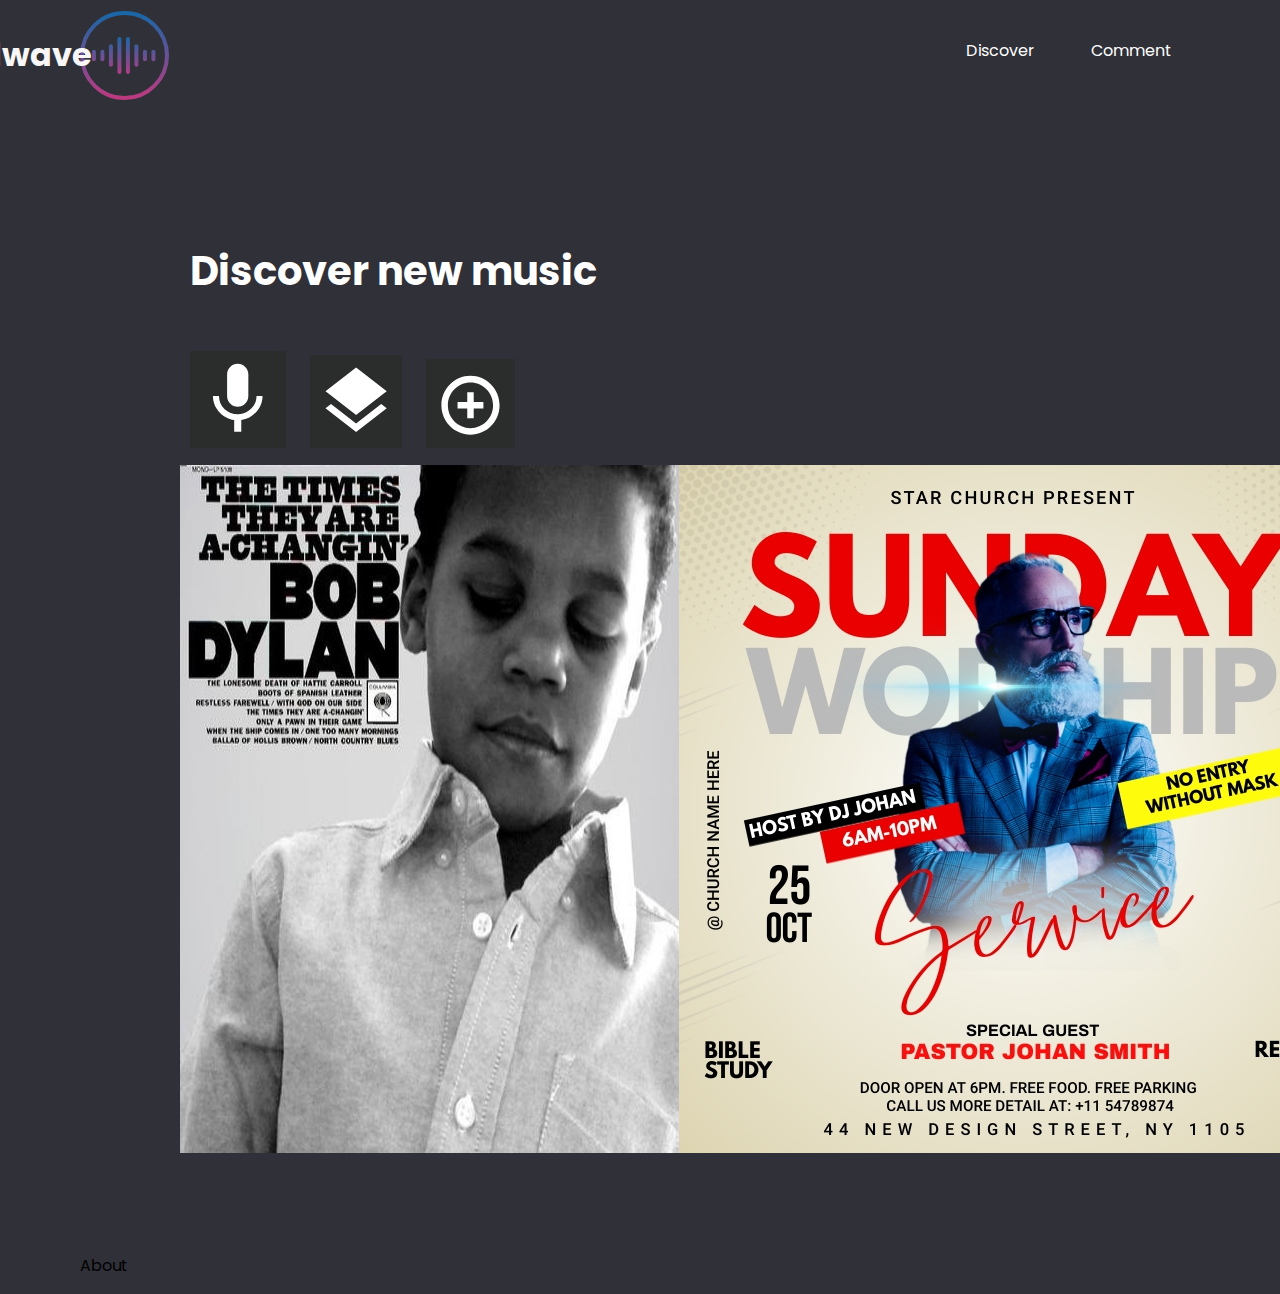
<file: discover.html>
<!DOCTYPE html>
<html lang="en">
<head>
    <meta charset="UTF-8">
    <meta http-equiv="X-UA-Compatible" content="IE=edge">
    <meta name="viewport" content="width=device-width, initial-scale=1.0">
    <title>Discover</title>
    <link rel="stylesheet" href="stylediscover.css">
</head>
<body>
    <nav class="navibar">
        <img src="./ressources/images/Logo.svg"> 
        <h1>Soundwave</h1>
        <div class="link">
            <a href="discover.html" target="_blank">Discover</a>
            <a href="comments.html" target="_blank">Comment</a>

        </div>
    </nav>

    <section class="bloc">
        <div class="content">
            <div class="left">
                <p>Discover new music</p>
                <img src="./ressources/images/mdi_mic.svg" alt="">  
                <img src="./ressources/images/mdi_layers.svg" alt="">
                <img src="./ressources/images/mdi_control_point_duplicate.svg" alt="">
            </div>

            <div class="right"> 
                
                <img src="./ressources/images/Un-daddy-cool-recree-les-pochettes-d-albums-mythiques-avec-ses-fils.jpg" alt="">
                <img src="./ressources/images/sunday-service-worship-advert-design-template-8e2f0ca00d1ee695fca8957e0c9bf7ef_screen.jpg" alt="">   
                <img src="./ressources/images/R-949843-1350958465-3823.jpg" alt="">    
                <img src="./ressources/images/image.jpg" alt="">         
                </div>
            </div>  
        </div>
    </section>

    <footer>
        <div class="footers">
           <p>
            About
           </p> 
        </div>
            
        </div>   
    </footer>
</body>
</html>
</file>
<file: stylediscover.css>
@import url('https://fonts.googleapis.com/css2?family=Poppins:wght@100&display=swap');

*{font-family: 'Poppins', sans-serif;
text-decoration: none;
list-style: none;}

body{
   
    height: 100%;
    margin: 10px 80px;
    background-color: #2F3038; 
}

.navibar{
    display: flex;
    flex-wrap: wrap;
    margin-top: 50xp;
    justify-content: space-between;    
}
.navibar h1{
    display: flex;
    flex-wrap: wrap;
    color: rgb(248, 246, 246);  
    margin-left: -35em; 
}
.navibar .link{  
    display: flex; 
    justify-content: space-between;
}
.navibar .link a{
    width: 100%;
    margin: 28px; 
    color: white;   
}   

.bloc{
    display: flex;
    justify-content: left;
    margin-top: 100px;
    margin-bottom: 100px;
    margin-left: 100px;
    
}
.bloc .content .left p{
    color: white;
    margin-left: 10px;
    font-size: 40px;
    font-weight: bold;

}
.bloc .content .left img{
    padding: 5px;
    background-color: #2b2c2c;  
    margin: 10px;

}

.bloc .content .right{
    width: 50px;
    display: flex;
    flex-wrap: nowrap;
    justify-items: left;
    
}

.footer {
    display: flex;
    justify-content: end;
    background: #d92475;
    border: 1px solid red;
    position: fixed;  
    left: 10px;  
    bottom: 5px;  
    right: 10px;   
    width: 10%;  
}
</file>
